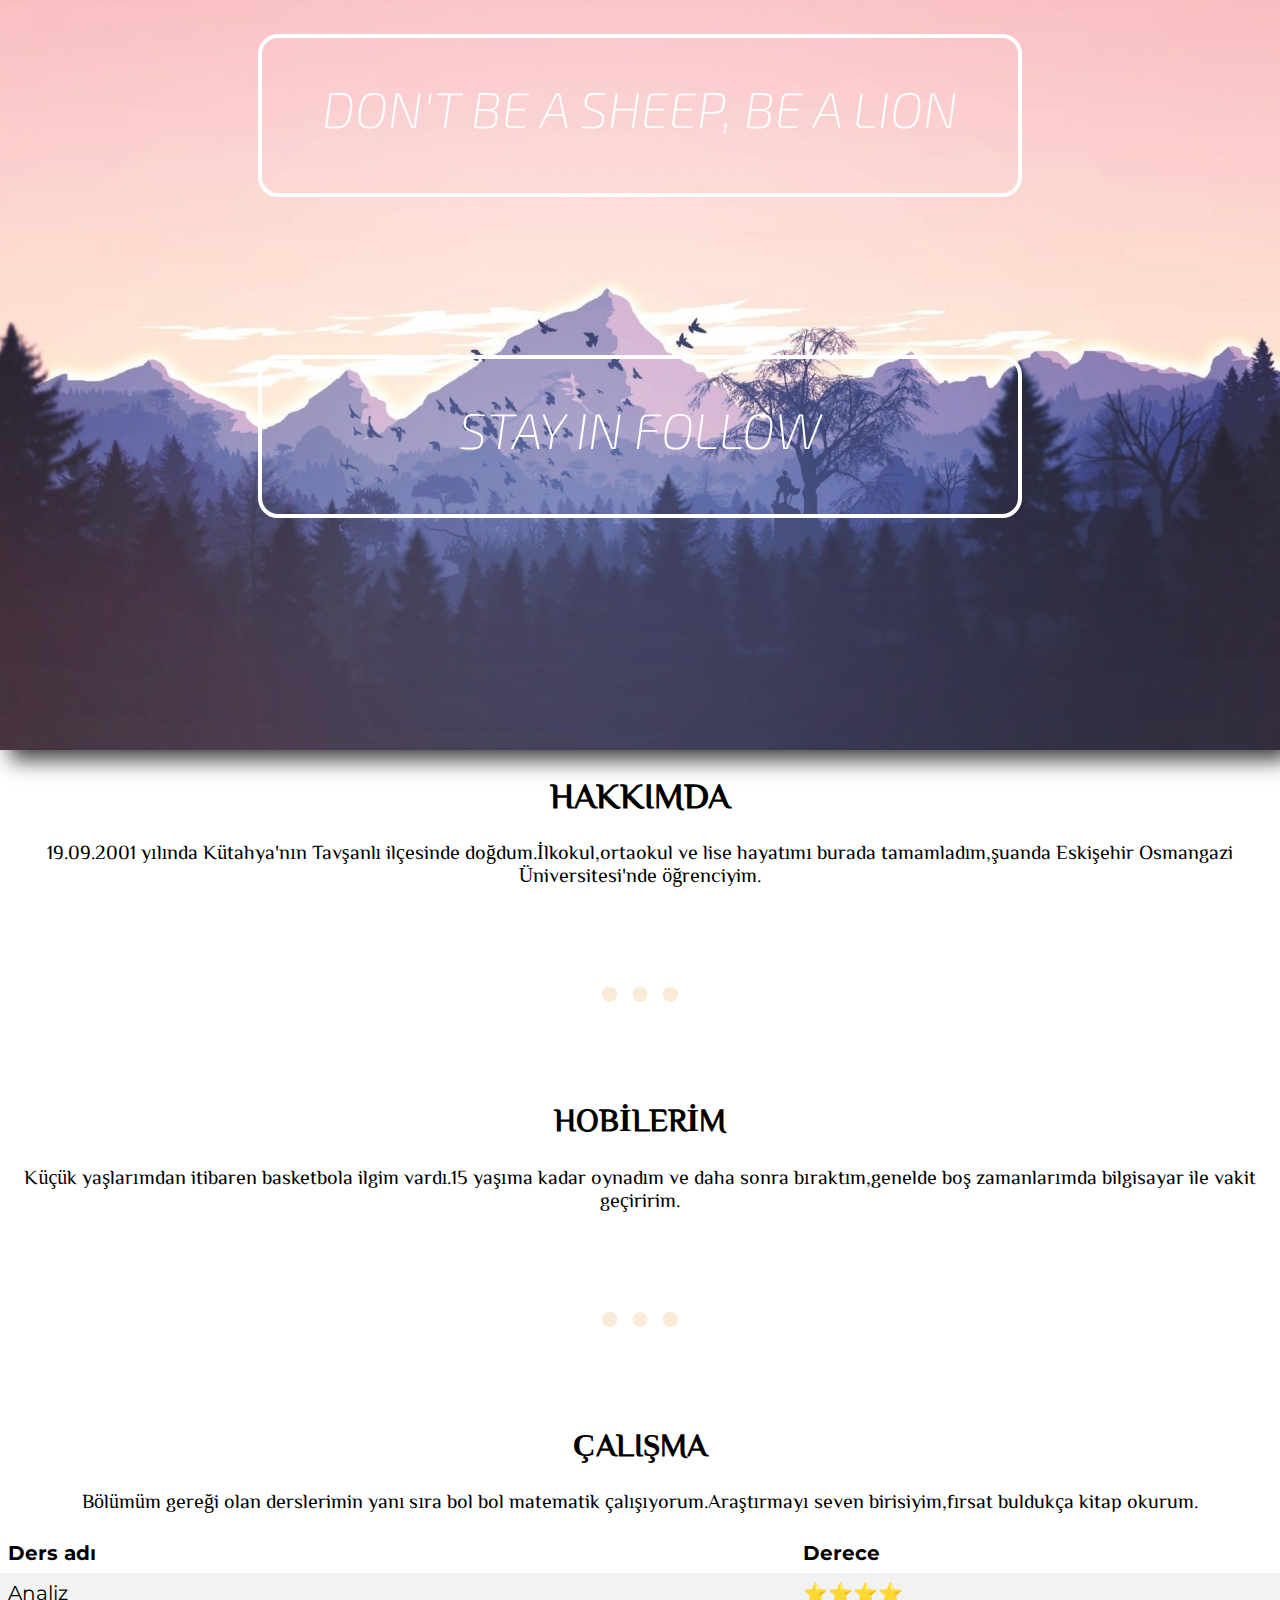
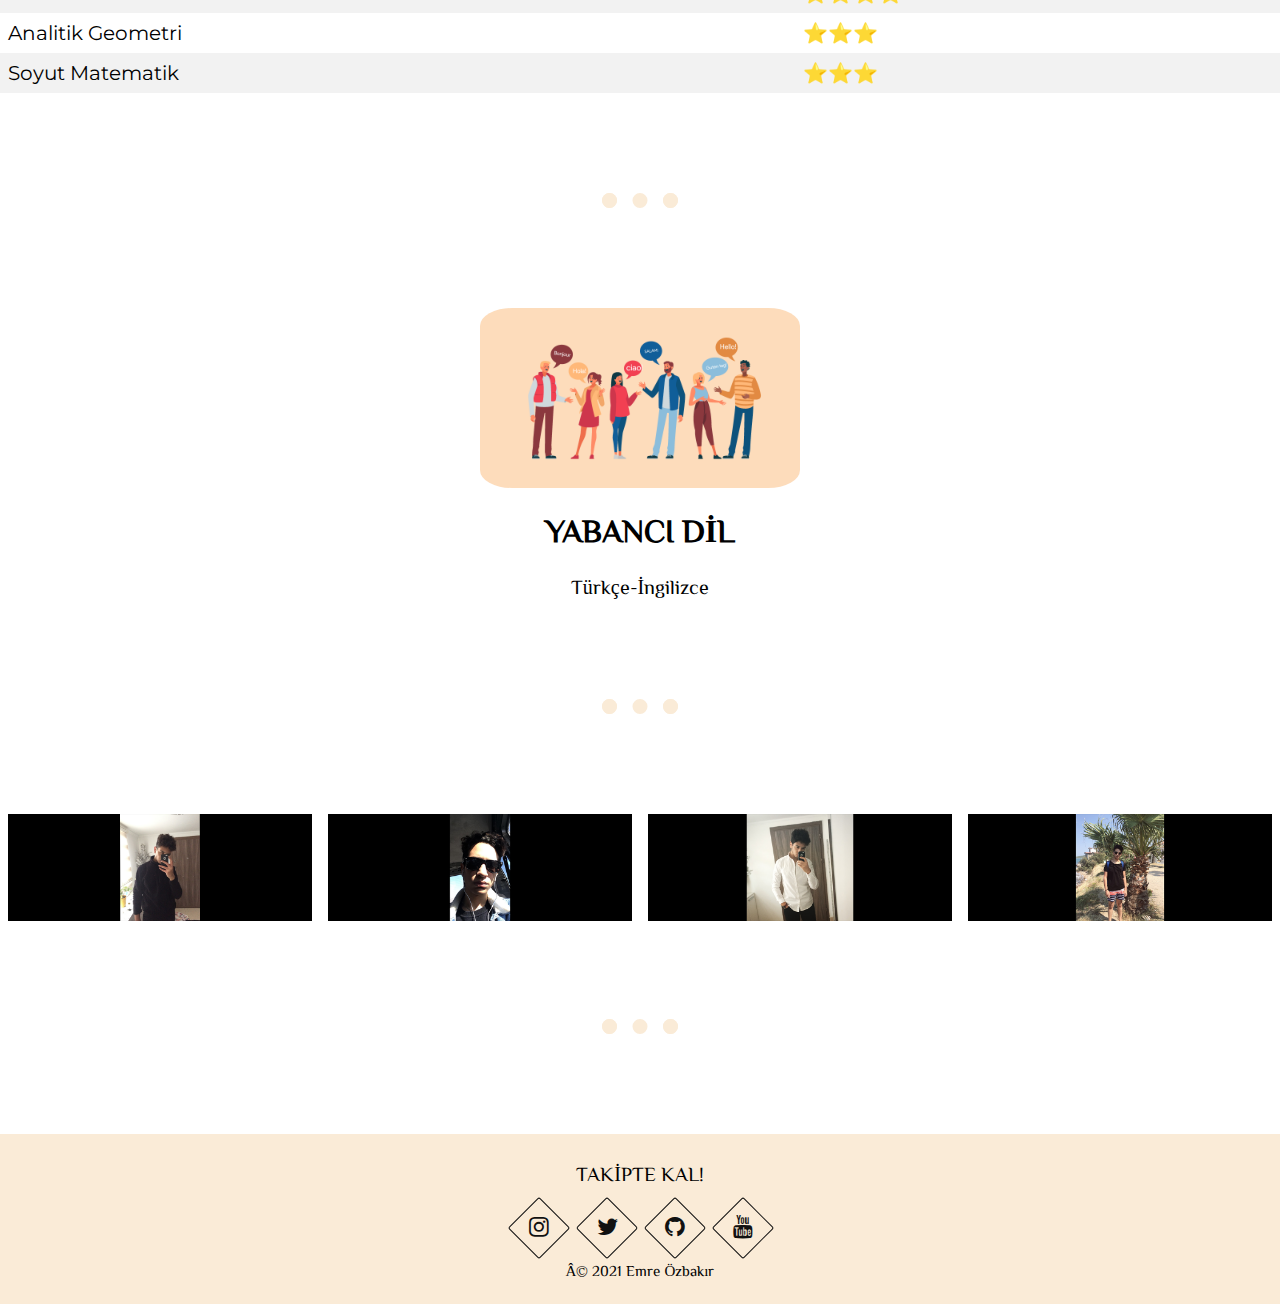
<file: MyPersonalWebsite-/about.html>
<!DOCTYPE html>
<html lang="en">

<head>
  <meta charset="UTF-8">
  <meta name="viewport" content="width=device-width, initial-scale=1.0">
  <meta http-equiv="X-UA-Compatible" content="ie=edge">
  <title>Hakkımda</title>
  <link rel="icon" href="./images/bussiness-man.png">
  <meta name="viewport" content="width=device.width ">
  <link rel="stylesheet" href="./css/about.css">


  <link rel="stylesheet" href="https://maxcdn.bootstrapcdn.com/font-awesome/4.7.0/css/font-awesome.min.css">
</head>

<body>
  <img class="backgroundabout" src="./images/aboutbackground.jpg" alt="">

  <div class="header11">
    <div>
      <h1 contenteditable spellcheck="false">Don't be a sheep, be a lion</h1>
      <br>
      <h1 contenteditable spellcheck="false">stay in follow</h1>
      <br>
    </div>
  </div>

  <div class="about1">
    <h2 class="header1">HAKKIMDA</h2>
    <p>19.09.2001 yılında Kütahya'nın Tavşanlı ilçesinde doğdum.İlkokul,ortaokul ve lise hayatımı burada tamamladım,şuanda Eskişehir Osmangazi Üniversitesi'nde öğrenciyim.</p>
  </div>
  <hr>
  <div class="hobbies">
    <h2 class="header2">HOBİLERİM</h2>
    <p>Küçük yaşlarımdan itibaren basketbola ilgim vardı.15 yaşıma kadar oynadım ve daha sonra bıraktım,genelde boş zamanlarımda bilgisayar ile vakit geçiririm.</p>
  </div>
  <hr>
  <div class="studying">
    <h2 class="header2">ÇALIŞMA</h2>
    <p>Bölümüm gereği olan derslerimin yanı sıra bol bol matematik çalışıyorum.Araştırmayı seven birisiyim,fırsat buldukça kitap okurum.</p>
  </div>

  <table>
    <tr>
      <th>Ders adı</th>
      <th>Derece</th>
    </tr>
    <tr>
      <td>Analiz</td>
      <td>⭐⭐⭐⭐</td>
    </tr>
    <tr>
      <td>Analitik Geometri</td>
      <td>⭐⭐⭐</td>
    </tr>
    <tr>
      <td>Soyut Matematik</td>
      <td>⭐⭐⭐</td>
    </tr>
  </table>
  <hr>
  <div class="language21">
    <img class="language-photo3" src="./images/language.png" alt="">
    <h2 class="header2">YABANCI DİL</h2>
    <p>Türkçe-İngilizce</p>
  </div>
  <hr>
  <div class="row">
    <div class="column">
      <img src="./images/Başlıksız-2.png" style="width:100%" onclick="openModal();currentSlide(1)" class="hover-shadow cursor">
    </div>
    <div class="column">
      <img src="./images/Başlıksız-3.png" style="width:100%" onclick="openModal();currentSlide(2)" class="hover-shadow cursor">
    </div>
    <div class="column">
      <img src="./images/Başlıksız-4.png" style="width:100%" onclick="openModal();currentSlide(3)" class="hover-shadow cursor">
    </div>
    <div class="column">
      <img src="./images/Başlıksız-5.png" style="width:100%" onclick="openModal();currentSlide(4)" class="hover-shadow cursor">
    </div>
  </div>



  <div id="myModal" class="modal">
    <span class="close cursor" onclick="closeModal()">&times;</span>
    <div class="modal-content">

      <div class="mySlides">
        <div class="numbertext">1 / 4</div>
        <img src="./images/Başlıksız-2.png" style="width:100%">
      </div>
      <div class="mySlides">
        <div class="numbertext">2 / 4</div>
        <img src="./images/Başlıksız-3.png" style="width:100%">
      </div>
      <div class="mySlides">
        <div class="numbertext">3 / 4</div>
        <img src="./images/Başlıksız-4.png" style="width:100%">
      </div>
      <div class="mySlides">
        <div class="numbertext">4 / 4</div>
        <img src="./images/Başlıksız-5.png" style="width:100%">
      </div>
      <a class="prev" onclick="plusSlides(-1)">&#10094;</a>
      <a class="next" onclick="plusSlides(1)">&#10095;</a>
      <div class="caption-container">
        <p id="caption"></p>
      </div>
      <div class="column">
        <img class="demo cursor" src="./images/Başlıksız-2.png" style="width:100%" onclick="currentSlide(1)" alt="💙">
      </div>
      <div class="column">
        <img class="demo cursor" src="./images/Başlıksız-3.png" style="width:100%" onclick="currentSlide(2)" alt="💙">
      </div>
      <div class="column">
        <img class="demo cursor" src="./images/Başlıksız-4.png" style="width:100%" onclick="currentSlide(3)" alt="💙">
      </div>
      <div class="column">
        <img class="demo cursor" src="./images/Başlıksız-5.png" style="width:100%" onclick="currentSlide(4)" alt="💙">
      </div>
    </div>
  </div>
  <hr>


  <div class="footerx">
    <div class="footer-social-links">
      <p>TAKİPTE KAL!</p>
      <a href="https://www.instagram.com/emreozbkr/?hl=tr" title="instagram" target="_blank"><i class="fa fa-instagram"></i></a>
      <a href="https://twitter.com/emreozbkrr" title="Twitter" target="_blank"><i class="fa fa-twitter"></i></a>
      <a href="https://github.com/emreozbkr" title="Github" target="_blank"><i class="fa fa-github"></i></a>
      <a href="https://www.youtube.com/channel/UCb_spsFfk_PpbD5tX7cQBUQ" title="Dribbble" target="_blank"><i class="fa fa-youtube"></i></a>
      <p class="fghj">Â© 2021 Emre Özbakır</p>
    </div>
  </div>


  <script>
    function openModal() {
      document.getElementById("myModal").style.display = "block";
    }

    function closeModal() {
      document.getElementById("myModal").style.display = "none";
    }

    var slideIndex = 1;
    showSlides(slideIndex);

    function plusSlides(n) {
      showSlides(slideIndex += n);
    }

    function currentSlide(n) {
      showSlides(slideIndex = n);
    }

    function showSlides(n) {
      var i;
      var slides = document.getElementsByClassName("mySlides");
      var dots = document.getElementsByClassName("demo");
      var captionText = document.getElementById("caption");
      if (n > slides.length) {
        slideIndex = 1
      }
      if (n < 1) {
        slideIndex = slides.length
      }
      for (i = 0; i < slides.length; i++) {
        slides[i].style.display = "none";
      }
      for (i = 0; i < dots.length; i++) {
        dots[i].className = dots[i].className.replace(" active", "");
      }
      slides[slideIndex - 1].style.display = "block";
      dots[slideIndex - 1].className += " active";
      captionText.innerHTML = dots[slideIndex - 1].alt;
    }
  </script>



  <script>
    function openNav() {
      document.getElementById("mySidebar").style.width = "250px";
      document.getElementById("main").style.marginLeft = "250px";
    }

    function closeNav() {
      document.getElementById("mySidebar").style.width = "0";
      document.getElementById("main").style.marginLeft = "0";
    }
  </script>


</body>

</html>
</file>
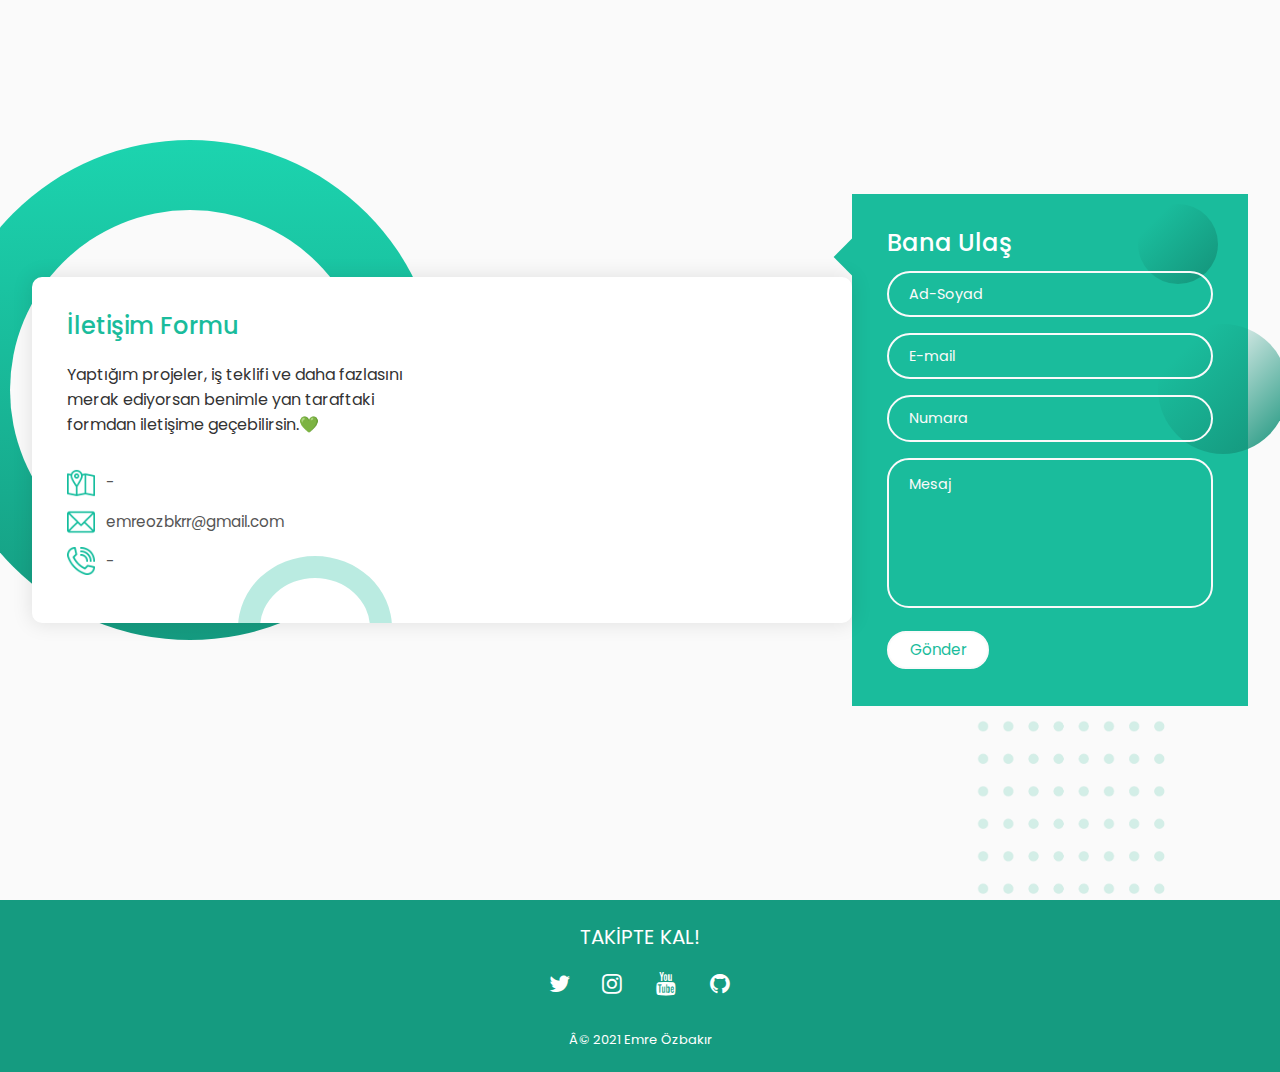
<file: MyPersonalWebsite-/contact.html>
<!DOCTYPE html>
<html lang="en">
<head>
  <meta charset="UTF-8">
  <meta name="viewport" content="width=device-width, initial-scale=1.0">
  <meta http-equiv="X-UA-Compatible" content="ie=edge">
  <title>İletişim</title>
  <link rel="icon" href="./images/bussiness-man.png">
  <meta name="viewport" content="width=device.width ">
  <link rel="stylesheet" href="./css/contact.css">
  <link rel="stylesheet" href="https://maxcdn.bootstrapcdn.com/font-awesome/4.7.0/css/font-awesome.min.css">


  <script>
    src="https://kit.fontawesome.com/64d58efce2.js"
    crossorigin="anonymous"
  </script>


</head>
<body>

  <div class="container">
        <span class="big-circle"></span>
        <img src="./images/shape.png" class="square" alt="" />
        <div class="form">
          <div class="contact-info">
            <h3 class="title">İletişim Formu</h3>
            <p class="text">
              Yaptığım projeler, iş teklifi ve daha fazlasını merak ediyorsan
              benimle yan taraftaki formdan iletişime geçebilirsin.💚
            </p>

            <div class="info">
              <div class="information">
                <img src="./images/location.png" class="icon" alt="" />
                <p>-</p>
              </div>
              <div class="information">
                <img src="./images/email.png" class="icon" alt="" />
                <p>emreozbkrr@gmail.com</p>
              </div>
              <div class="information">
                <img src="./images/phone.png" class="icon" alt="" />
                <p>-</p>
              </div>
            </div>


            </div>
          </div>

          <div class="contact-form">
            <span class="circle one"></span>
            <span class="circle two"></span>

            <form action="mailto:emreozbkrr@gmail.com" autocomplete="off"method="post"enctype="text/plain" >


              <h3 class="title">Bana Ulaş</h3>
              <div class="input-container">
                <input type="text" name="name" class="input" />
                <label for="">Ad-Soyad</label>
                <span>Username</span>
              </div>
              <div class="input-container">
                <input type="email" name="email" class="input" />
                <label for="">E-mail</label>
                <span>Email</span>
              </div>
              <div class="input-container">
                <input type="tel" name="phone" class="input" />
                <label for="">Numara</label>
                <span>Phone</span>
              </div>
              <div class="input-container textarea">
                <textarea name="message" class="input"></textarea>
                <label for="">Mesaj</label>
                <span>Message</span>
              </div>
              <input type="submit" value="Gönder" class="btn" />
            </form>
          </div>
        </div>

        <div class="footer">
          <div class="footer-social-icons">
            <p class="asdff">TAKİPTE KAL!</p>
              <ul class="social-icons">
                  <li><a target="_blank" href="https://twitter.com/emreozbkrr" class="social-icon"> <i class="fa fa-twitter" ></i></a></li>
                  <li><a target="_blank" href="https://www.instagram.com/emreozbkr/?hl=tr" class="social-icon"> <i class="fa fa-instagram"></i></a></li>
                  <li><a target="_blank" href="https://www.youtube.com/channel/UCb_spsFfk_PpbD5tX7cQBUQ" class="social-icon"> <i class="fa fa-youtube"></i></a></li>
                  <li><a target="_blank" href="https://github.com/emreozbkr" class="social-icon"> <i class="fa fa-github"></i></a></li>
              </ul>
          </div><br>
          <p class="copyright">Â© 2021 Emre Özbakır</p>
        </div>

<script src="./js/main.js"></script>



</body>
</html>
</file>
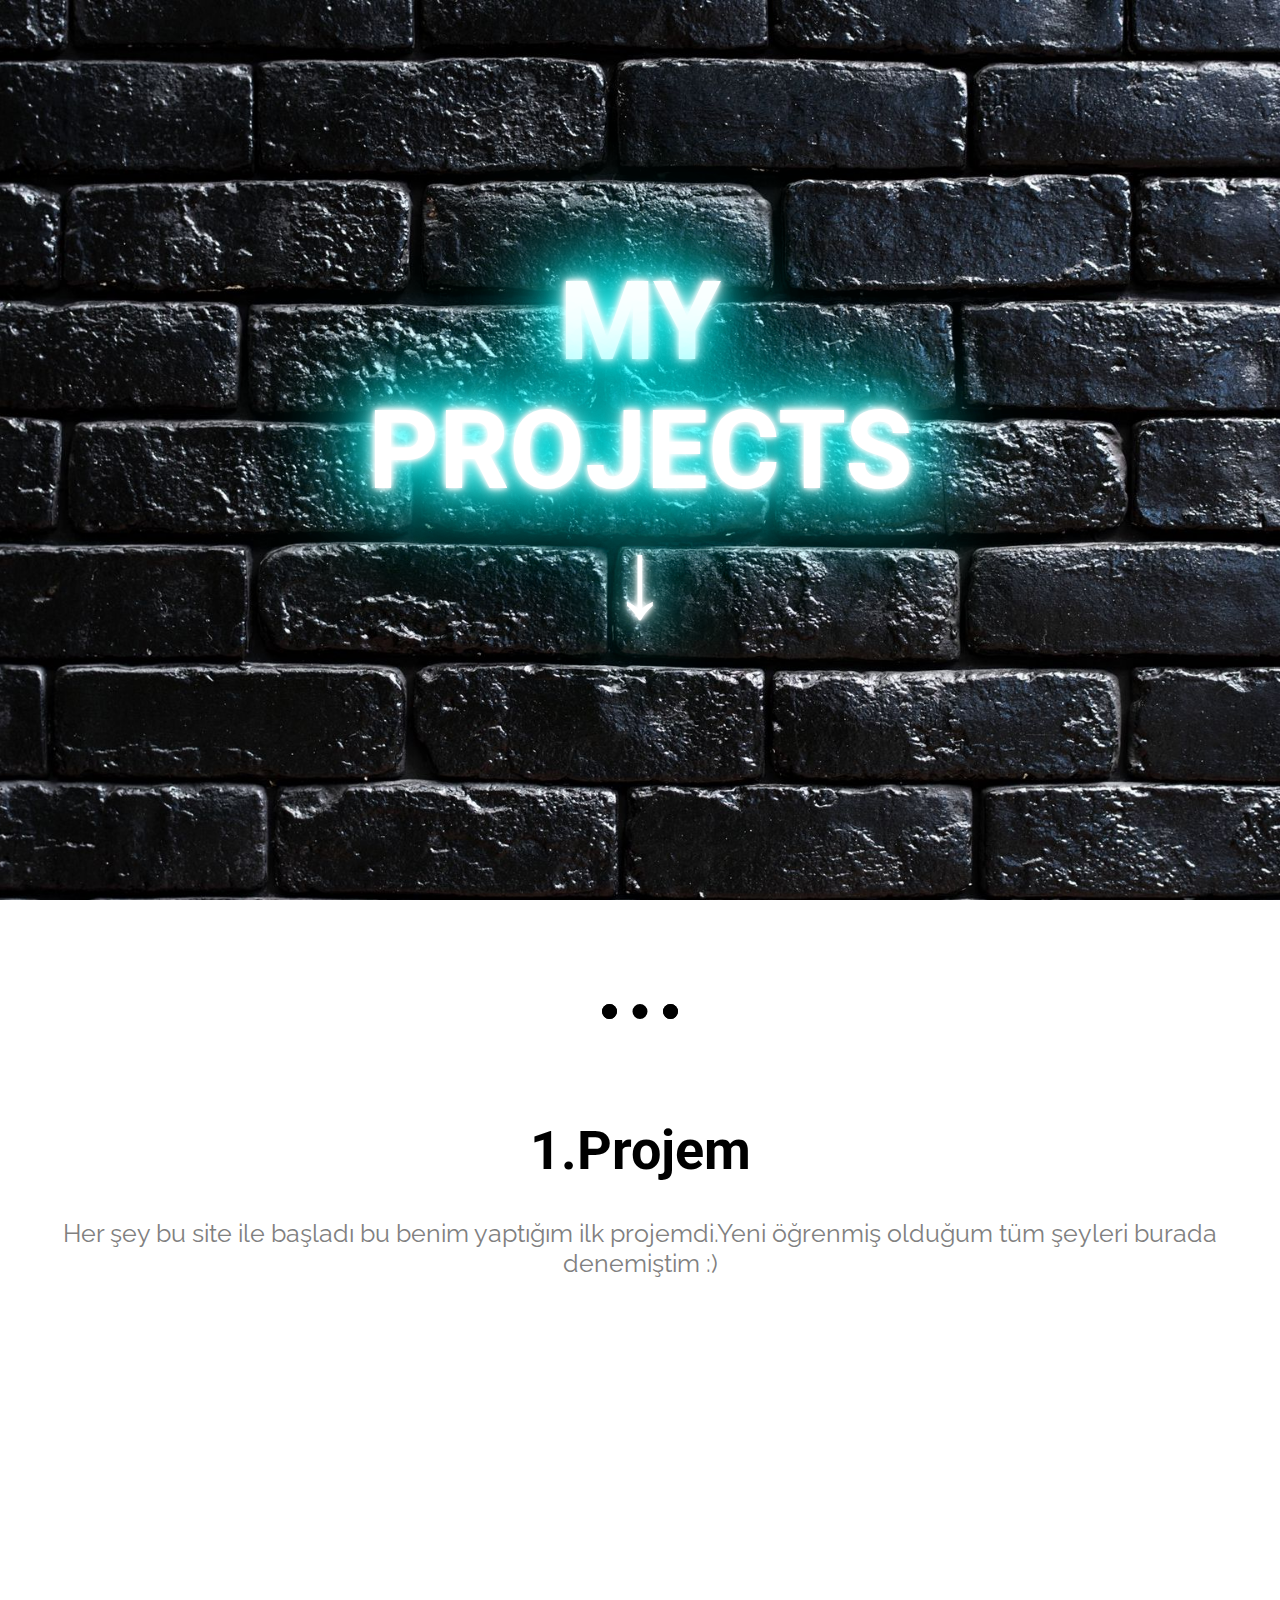
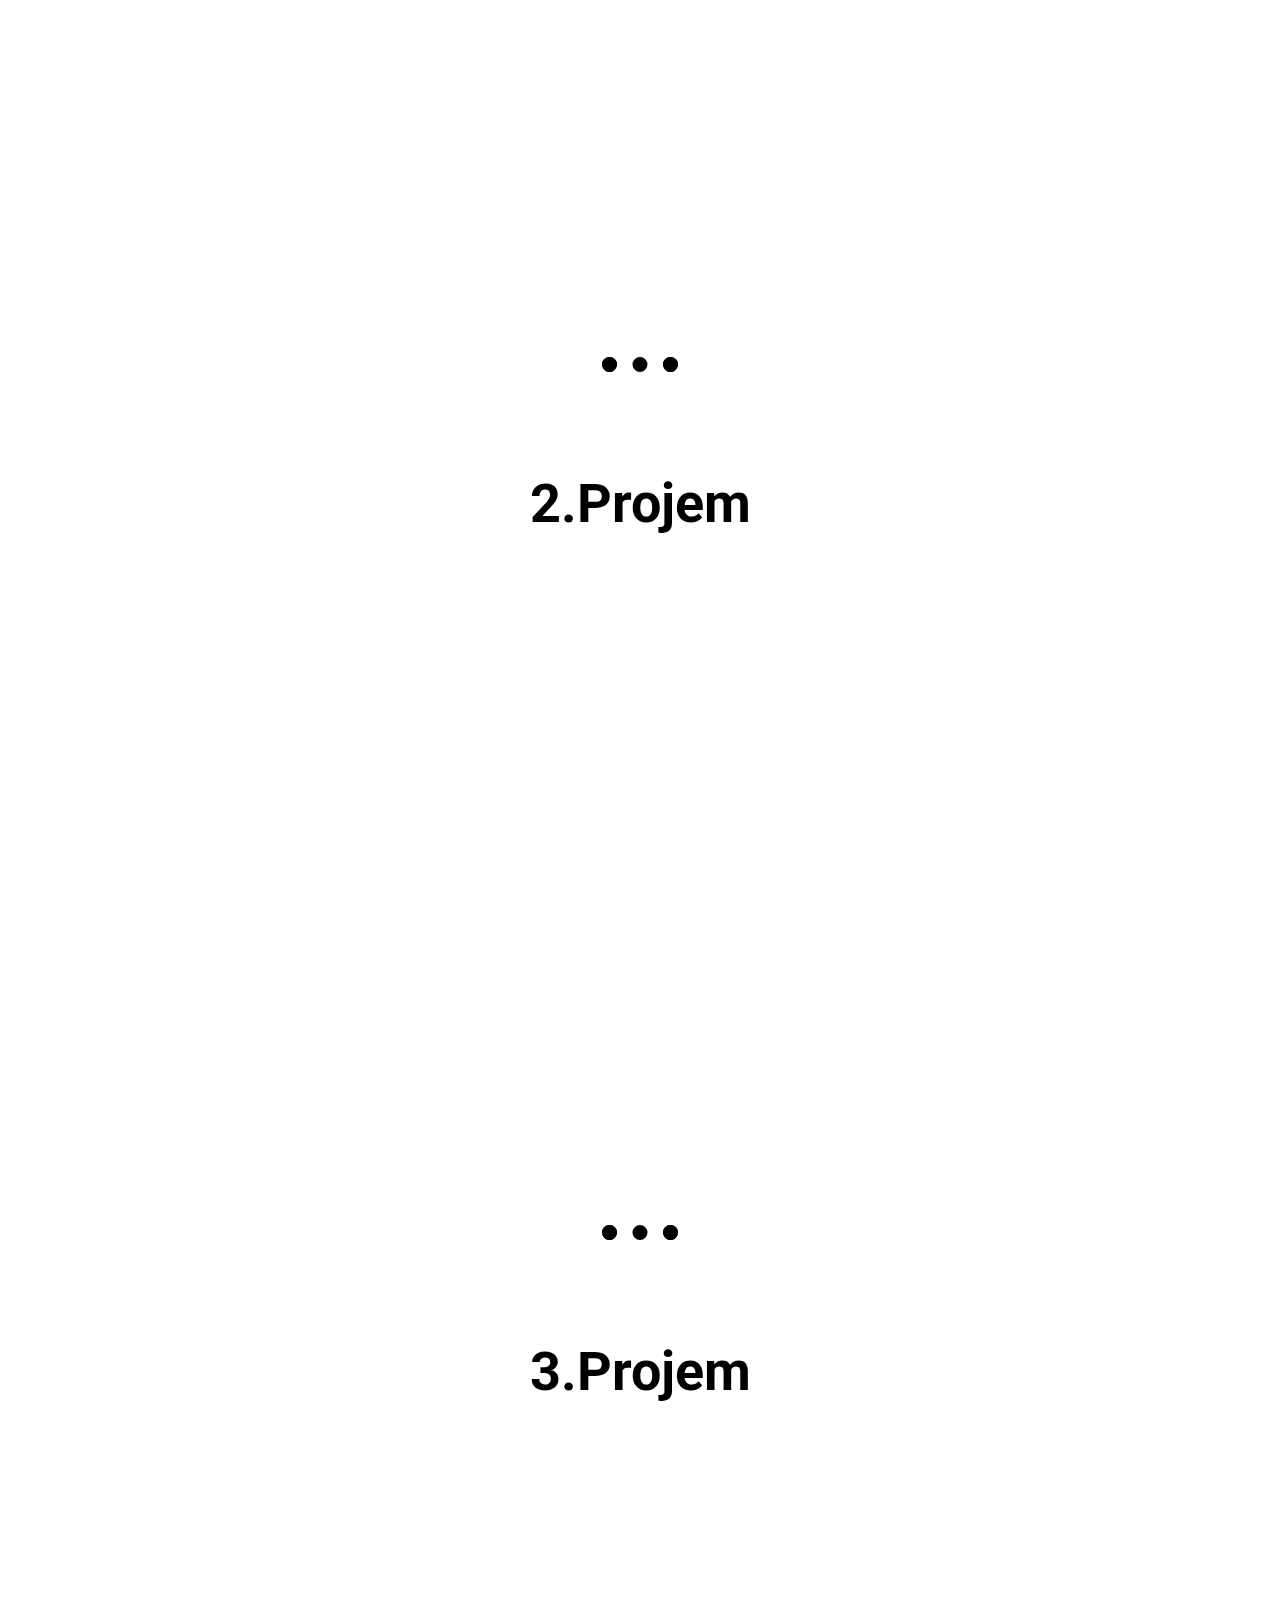
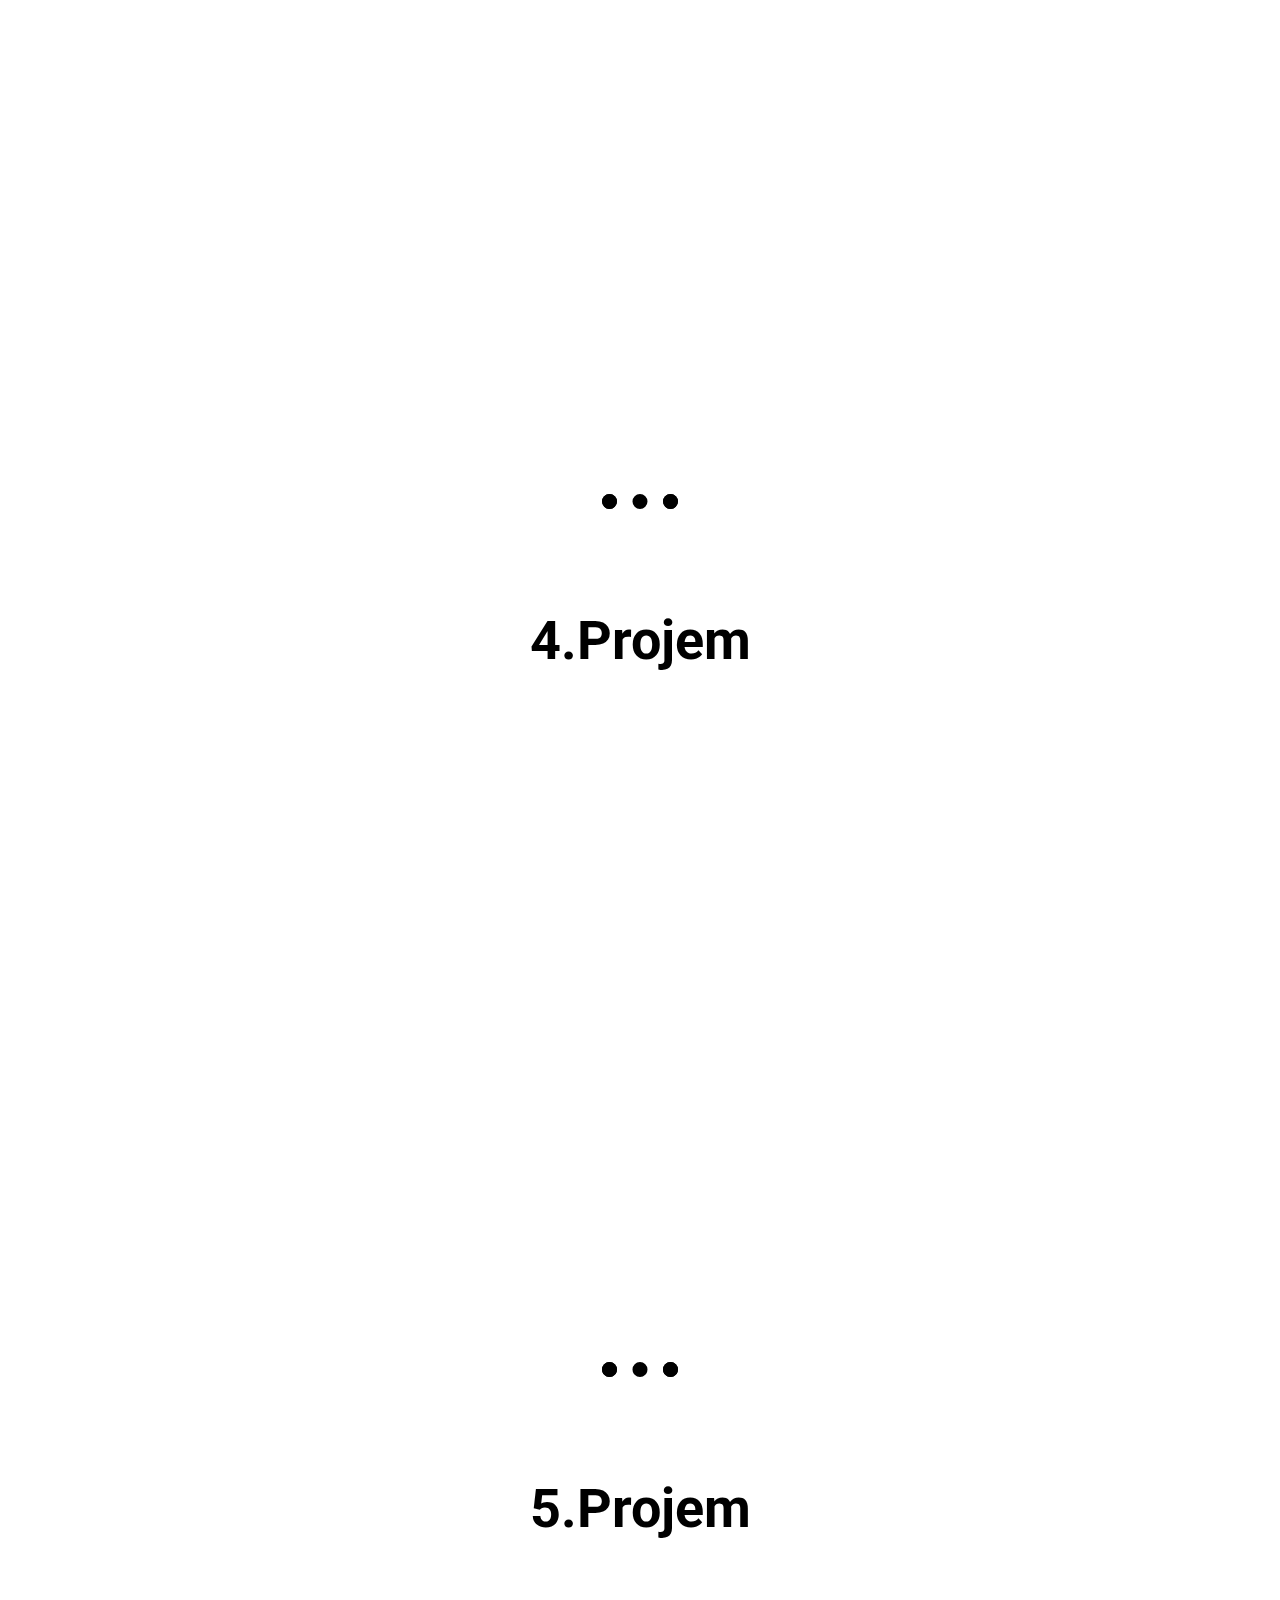
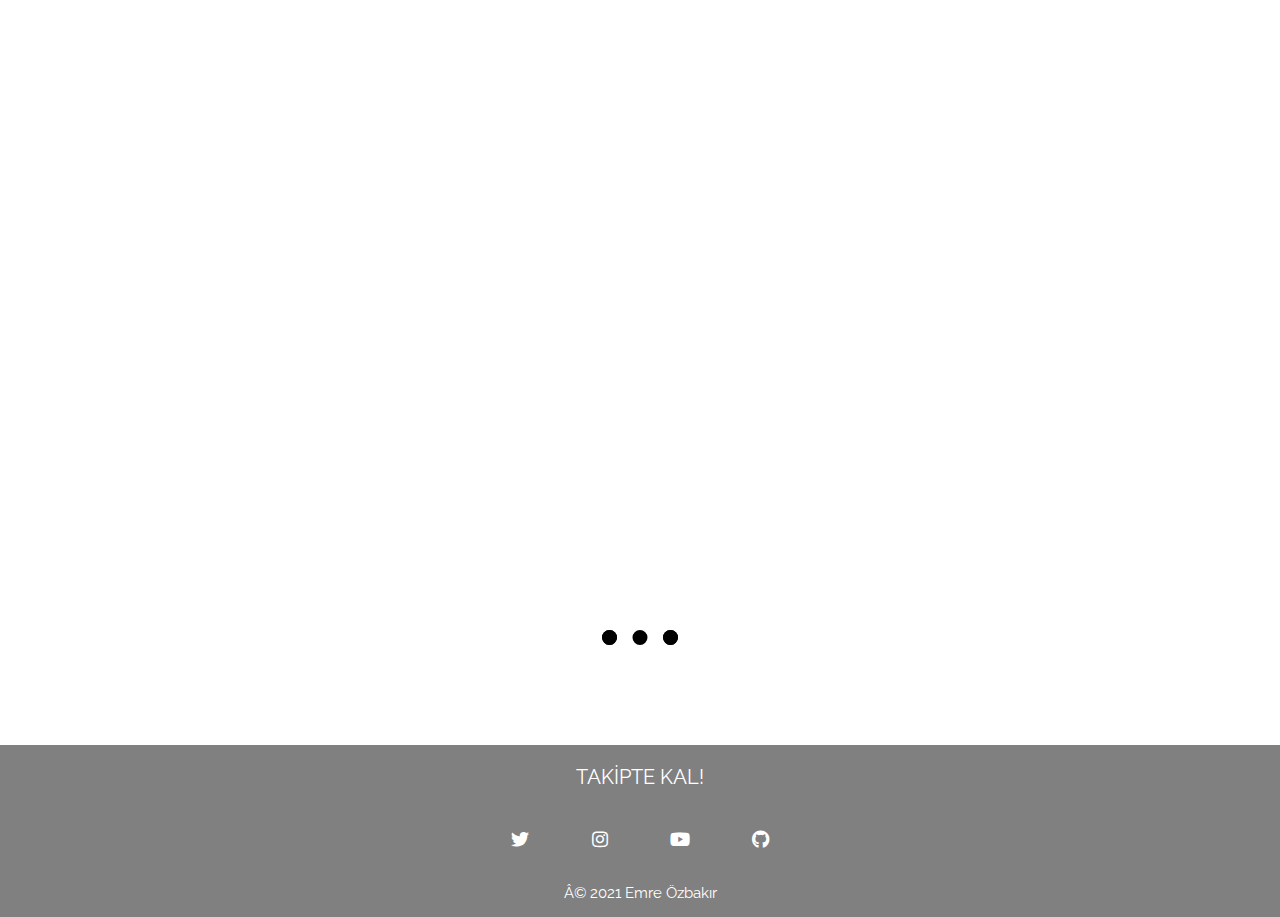
<file: MyPersonalWebsite-/project.html>
<!DOCTYPE html>
<html lang="en">

<head>
  <meta charset="UTF-8">
  <meta name="viewport" content="width=device-width, initial-scale=1.0">
  <meta http-equiv="X-UA-Compatible" content="ie=edge">
  <title>Projelerim</title>
  <link rel="icon" href="./images/bussiness-man.png">
  <meta name="viewport" content="width=device.width ">
  <link rel="stylesheet" href="./css/project.css">
  <link rel="stylesheet" href="https://cdnjs.cloudflare.com/ajax/libs/font-awesome/5.11.2/css/all.css">
</head>

<body>
  <div id="hero">

    <img src="./images/wall.jpg" alt="" class="background">
    <div class="content">
      <div class="container">
        <h1 class="neon baslik"> MY<br>PROJECTS <br>↓</h1>
      </div>
    </div>
  </div>
  <hr>
  <div class="projects">
    <h1>1.Projem</h1>
    <p>Her şey bu site ile başladı bu benim yaptığım ilk projemdi.Yeni öğrenmiş olduğum tüm şeyleri burada denemiştim :)</p>
    <iframe src="https://emreozbkr.github.io/newproje/My-Personal-Website/" width="980" height="550" style="border:2px solid white;"></iframe>
    <hr>
    <h1>2.Projem</h1>
    <iframe src="https://emreozbkr.github.io/emree/css-kodlar%C4%B1m-1/" width="980" height="550" style="border:2px solid white;"></iframe>
    <hr>
    <h1>3.Projem</h1>
    <iframe src="https://emreozbkr.github.io/MyPersonalWebsite-/My-Personal-Website-2/" width="980" height="550" style="border:2px solid white;"></iframe>
    <hr>
    <h1>4.Projem</h1>
    <iframe src="https://emreozbkr.github.io/christmas/christmas/#share" width="980" height="550" style="border:2px solid white;"></iframe>
    <hr>
    <h1>5.Projem</h1>
    <iframe src="https://emreozbkr.github.io/planets/deneme/" width="980" height="550" style="border:2px solid white;"></iframe>
  </div>
  <hr>
  <div class="footer">
    <p class="ftry">TAKİPTE KAL!</p>
    <div class="social-buttons">
      <a target="_blank" href="https://twitter.com/emreozbkrr"><i class="fab fa-twitter"></i></a>
      <a target="_blank" href="https://www.instagram.com/emreozbkr/?hl=tr"><i class="fab fa-instagram"></i></a>
      <a target="_blank" href="https://www.youtube.com/channel/UCb_spsFfk_PpbD5tX7cQBUQ"><i class="fab fa-youtube"></i></a>
      <a target="_blank" href="https://github.com/emreozbkr"><i class="fab fa-github"></i></a>

      <p class="ftr">Â© 2021 Emre Özbakır</p>
    </div>
  </div>
</body>

</html>
</file>
<file: MyPersonalWebsite-/css/about.css>
@import url('https://fonts.googleapis.com/css2?family=ZCOOL+XiaoWei&display=swap');
@import url(https://fonts.googleapis.com/css?family=Pacifico);
@import url('https://fonts.googleapis.com/css?family=Anton');
@import url('https://fonts.googleapis.com/css2?family=Monoton&display=swap');
@import url('https://fonts.googleapis.com/css2?family=Montserrat:ital,wght@1,300&display=swap');
@import url('https://fonts.googleapis.com/css2?family=Roboto:ital,wght@1,100&display=swap');
@import url(https://fonts.googleapis.com/css?family=Exo+2:200i);
@import url('https://fonts.googleapis.com/css2?family=Carrois+Gothic&display=swap');
body{
  margin: 0;
  padding: 0;
}

.header1{
  font-family: 'ZCOOL XiaoWei', serif;
  font-size: 35px;
}
.about1{
  font-family: 'ZCOOL XiaoWei', serif;
  width: 100%;
  text-align: center;
}
p{
  font-size:20px;
    font-family: 'ZCOOL XiaoWei', serif;
}
.myphoto1{
  width: 17%;
  float: center;
}
.backgroundabout{
  width: 100%;
  height: 750px;
}
.header11{
  height:750px;
  width:100%;
  position:absolute;
  top:0;
  left:0;
  text-align:center;
  font-size: 80px;
  display: flex;
  justify-content: center;
  box-shadow: 10px 10px 20px 0px rgba(0,0,0,0.75);
}
.hobbies{
  text-align: center;
  width: 100%;
  float: center;

}
.header2{
    font-family: 'ZCOOL XiaoWei', serif;
    font-size: 32px;
}
.basketball{
  float: center;
  width: 25%;
  border-radius: 6%;
}
.studying{
  text-align: center;
    width: 100%;
    float: center;
}

.language21{
text-align: center;
width: 100%;
float: center;
}
.language-photo3{
width: 25%;
float: center;
border-radius: 10%;
}
hr{
border-style: dotted;
border-color: #FAEBD7;
border-width: 15px;
border-bottom: none;
margin: 100px auto;
width: 6%;
}
table {
  border-collapse: collapse;
  width: 100%;
}

th, td {
  text-align: left;
  padding: 8px;
  font-size: 20px;
  font-family: 'Montserrat', sans-serif;
}

tr:nth-child(even) {
  background-color: #f2f2f2;
}



.row > .column {
  padding: 0 8px;
}

.row:after {
  content: "";
  display: table;
  clear: both;
}

.column {
  float: left;
  width: 25%;
}

/* The Modal (background) */
.modal {
  display: none;
  position: fixed;
  z-index: 1;
  padding-top: 100px;
  left: 0;
  top: 0;
  width: 100%;
  height: 100%;
  overflow: auto;
  background-color: black;
}

/* Modal Content */
.modal-content {
  position: relative;
  background-color: #fefefe;
  margin: auto;
  padding: 0;
  width: 90%;
  max-width: 1200px;
}

/* The Close Button */
.close {
  color: white;
  position: absolute;
  top: 10px;
  right: 25px;
  font-size: 35px;
  font-weight: bold;
}

.close:hover,
.close:focus {
  color: #999;
  text-decoration: none;
  cursor: pointer;
}

.mySlides {
  display: none;
}

.cursor {
  cursor: pointer;
}

/* Next & previous buttons */
.prev,
.next {
  cursor: pointer;
  position: absolute;
  top: 50%;
  width: auto;
  padding: 16px;
  margin-top: -50px;
  color: white;
  font-weight: bold;
  font-size: 20px;
  transition: 0.6s ease;
  border-radius: 0 3px 3px 0;
  user-select: none;
  -webkit-user-select: none;
}

/* Position the "next button" to the right */
.next {
  right: 0;
  border-radius: 3px 0 0 3px;
}

/* On hover, add a black background color with a little bit see-through */
.prev:hover,
.next:hover {
  background-color: rgba(0, 0, 0, 0.8);
}

/* Number text (1/3 etc) */
.numbertext {
  color: #f2f2f2;
  font-size: 12px;
  padding: 8px 12px;
  position: absolute;
  top: 0;
}

img {
  margin-bottom: -4px;
}

.caption-container {
  text-align: center;
  background-color: black;
  padding: 2px 16px;
  color: white;
}

.demo {
  opacity: 0.6;
}

.active,
.demo:hover {
  opacity: 1;
}

img.hover-shadow {
  transition: 0.3s;
}

.hover-shadow:hover {
  box-shadow: 0 4px 8px 0 rgba(0, 0, 0, 0.2), 0 6px 20px 0 rgba(0, 0, 0, 0.19);
}
*{
  box-sizing: border-box;
}
.ghj{
  font-family: 'Roboto', sans-serif;
}




@import url("//maxcdn.bootstrapcdn.com/font-awesome/4.3.0/css/font-awesome.min.css");


.footer-social-links{
    font-size: 23px;
  text-align: center;
}
.footer-social-links a{
    width: 42px;
    height: 42px;
    line-height: 40px !important;
    position: relative;
    margin: 0 10px;
    text-align: center;
    display: inline-block;
    color: #111;

    -webkit-transition: all 0.27s cubic-bezier(0.300, 0.100, 0.580, 1.000);
    -moz-transition: all 0.27s cubic-bezier(0.300, 0.100, 0.580, 1.000);
    -o-transition: all 0.27s cubic-bezier(0.300, 0.100, 0.580, 1.000);
    -ms-transition: all 0.27s cubic-bezier(0.300, 0.100, 0.580, 1.000);
    transition: all 0.27s cubic-bezier(0.300, 0.100, 0.580, 1.000);
}
.footer-social-links a i,
.footer-social-links a span{
    position: relative;
    top: 2px;
    left: 1px;
}
.footer-social-links a:before{
    content: "";
    display: inline-block;
    width: 100%;
    height: 100%;
    position: absolute;
    top: 0;
    left: 0;
    border: 1px solid #111;

    -webkit-border-radius: 2px;
    -moz-border-radius: 2px;
    border-radius: 2px;

    -webkit-transform: rotate(45deg);
    -moz-transform: rotate(45deg);
    -o-transform: rotate(45deg);
    -ms-transform: rotate(45deg);
    transform: rotate(45deg);

    -webkit-transition: all 0.27s cubic-bezier(0.300, 0.100, 0.580, 1.000);
    -moz-transition: all 0.27s cubic-bezier(0.300, 0.100, 0.580, 1.000);
    -o-transition: all 0.27s cubic-bezier(0.300, 0.100, 0.580, 1.000);
    -ms-transition: all 0.27s cubic-bezier(0.300, 0.100, 0.580, 1.000);
    transition: all 0.27s cubic-bezier(0.300, 0.100, 0.580, 1.000);

}
.footer-social-links a:hover{
    color: #fff;
}
.footer-social-links a:hover:before{
    background: #111;
}
.fghj{
  font-size: 15px;
}
.footerx{
  background-color: #FAEBD7;
  padding:9px ;
}






h1 {
  font-size: 5rem;
  font-weight: 200;
  font-style: italic;
  color: #fff;
  padding: 4rem 6rem 5.5rem;
  border: 0.4rem solid #fff;
  border-radius: 2rem;
  text-transform: uppercase;
  animation: flicker 1.5s infinite alternate;
  font-family: 'Exo 2', sans-serif;

}

h1::-moz-selection {
  background-color: var(--neon-border-color);
  color: var(--neon-text-color);
}

h1::selection {
  background-color: var(--neon-border-color);
  color: var(--neon-text-color);
}

h1:focus {
  outline: none;
}

/* Animate neon flicker */
@keyframes flicker {

    0%, 19%, 21%, 23%, 25%, 54%, 56%, 100% {

        text-shadow:
            -0.2rem -0.2rem 1rem #fff,
            0.2rem 0.2rem 1rem #fff,
            0 0 2rem var(--neon-text-color),
            0 0 4rem var(--neon-text-color),
            0 0 6rem var(--neon-text-color),
            0 0 8rem var(--neon-text-color),
            0 0 10rem var(--neon-text-color);

        box-shadow:
            0 0 .5rem #fff,
            inset 0 0 .5rem #fff,
            0 0 2rem var(--neon-border-color),
            inset 0 0 2rem var(--neon-border-color),
            0 0 4rem var(--neon-border-color),
            inset 0 0 4rem var(--neon-border-color);
    }

    20%, 24%, 55% {
        text-shadow: none;
        box-shadow: none;
    }
}

:root {
  /* Base font size */
  font-size: 10px;

  /* Set neon color */
  --neon-text-color: #f40;
  --neon-border-color: #08f;
}
</file>
<file: MyPersonalWebsite-/css/contact.css>
@import url("https://fonts.googleapis.com/css2?family=Poppins:wght@100;200;300;400;500;600;700;800&display=swap");

* {
  margin: 0;
  padding: 0;
  box-sizing: border-box;
}

body,
input,
textarea {
  font-family: "Poppins", sans-serif;
}

.container {
  position: relative;
  width: 100%;
  min-height: 100vh;
  padding: 2rem;
  background-color: #fafafa;
  overflow: hidden;
  display: flex;
  align-items: center;
  justify-content: center;
}

.form {
  width: 100%;
  max-width: 820px;
  background-color: #fff;
  border-radius: 10px;
  box-shadow: 0 0 20px 1px rgba(0, 0, 0, 0.1);
  z-index: 1000;
  overflow: hidden;
  display: grid;
  grid-template-columns: repeat(2, 1fr);
}

.contact-form {
  background-color: #1abc9c;
  position: relative;
}

.circle {
  border-radius: 50%;
  background: linear-gradient(135deg, transparent 20%, #149279);
  position: absolute;
}

.circle.one {
  width: 130px;
  height: 130px;
  top: 130px;
  right: -40px;
}

.circle.two {
  width: 80px;
  height: 80px;
  top: 10px;
  right: 30px;
}

.contact-form:before {
  content: "";
  position: absolute;
  width: 26px;
  height: 26px;
  background-color: #1abc9c;
  transform: rotate(45deg);
  top: 50px;
  left: -13px;
}

form {
  padding: 2.3rem 2.2rem;
  z-index: 10;
  overflow: hidden;
  position: relative;
}

.title {
  color: #fff;
  font-weight: 500;
  font-size: 1.5rem;
  line-height: 1;
  margin-bottom: 0.7rem;
}

.input-container {
  position: relative;
  margin: 1rem 0;
}

.input {
  width: 100%;
  outline: none;
  border: 2px solid #fafafa;
  background: none;
  padding: 0.6rem 1.2rem;
  color: #fff;
  font-weight: 500;
  font-size: 0.95rem;
  letter-spacing: 0.5px;
  border-radius: 25px;
  transition: 0.3s;
}

textarea.input {
  padding: 0.8rem 1.2rem;
  min-height: 150px;
  border-radius: 22px;
  resize: none;
  overflow-y: auto;
}

.input-container label {
  position: absolute;
  top: 50%;
  left: 15px;
  transform: translateY(-50%);
  padding: 0 0.4rem;
  color: #fafafa;
  font-size: 0.9rem;
  font-weight: 400;
  pointer-events: none;
  z-index: 1000;
  transition: 0.5s;
}

.input-container.textarea label {
  top: 1rem;
  transform: translateY(0);
}

.btn {
  padding: 0.6rem 1.3rem;
  background-color: #fff;
  border: 2px solid #fafafa;
  font-size: 0.95rem;
  color: #1abc9c;
  line-height: 1;
  border-radius: 25px;
  outline: none;
  cursor: pointer;
  transition: 0.3s;
  margin: 0;
}

.btn:hover {
  background-color: transparent;
  color: #fff;
}

.input-container span {
  position: absolute;
  top: 0;
  left: 25px;
  transform: translateY(-50%);
  font-size: 0.8rem;
  padding: 0 0.4rem;
  color: transparent;
  pointer-events: none;
  z-index: 500;
}

.input-container span:before,
.input-container span:after {
  content: "";
  position: absolute;
  width: 10%;
  opacity: 0;
  transition: 0.3s;
  height: 5px;
  background-color: #1abc9c;
  top: 50%;
  transform: translateY(-50%);
}

.input-container span:before {
  left: 50%;
}

.input-container span:after {
  right: 50%;
}

.input-container.focus label {
  top: 0;
  transform: translateY(-50%);
  left: 25px;
  font-size: 0.8rem;
}

.input-container.focus span:before,
.input-container.focus span:after {
  width: 50%;
  opacity: 1;
}

.contact-info {
  padding: 2.3rem 2.2rem;
  position: relative;
}

.contact-info .title {
  color: #1abc9c;
}

.text {
  color: #333;
  margin: 1.5rem 0 2rem 0;
}

.information {
  display: flex;
  color: #555;
  margin: 0.7rem 0;
  align-items: center;
  font-size: 0.95rem;
}

.icon {
  width: 28px;
  margin-right: 0.7rem;
}



.contact-info:before {
  content: "";
  position: absolute;
  width: 110px;
  height: 100px;
  border: 22px solid #1abc9c;
  border-radius: 50%;
  bottom: -77px;
  right: 50px;
  opacity: 0.3;
}

.big-circle {
  position: absolute;
  width: 500px;
  height: 500px;
  border-radius: 50%;
  background: linear-gradient(to bottom, #1cd4af, #159b80);
  bottom: 50%;
  right: 50%;
  transform: translate(-40%, 38%);
}

.big-circle:after {
  content: "";
  position: absolute;
  width: 360px;
  height: 360px;
  background-color: #fafafa;
  border-radius: 50%;
  top: calc(50% - 180px);
  left: calc(50% - 180px);
}

.square {
  position: absolute;
  height: 400px;
  top: 50%;
  left: 50%;
  transform: translate(181%, 11%);
  opacity: 0.2;
}

@media (max-width: 850px) {
  .form {
    grid-template-columns: 1fr;
  }

  .contact-info:before {
    bottom: initial;
    top: -75px;
    right: 65px;
    transform: scale(0.95);
  }

  .contact-form:before {
    top: -13px;
    left: initial;
    right: 70px;
  }

  .square {
    transform: translate(140%, 43%);
    height: 350px;
  }

  .big-circle {
    bottom: 75%;
    transform: scale(0.9) translate(-40%, 30%);
    right: 50%;
  }

  .text {
    margin: 1rem 0 1.5rem 0;
  }

  .social-media {
    padding: 1.5rem 0 0 0;
  }
}

@media (max-width: 480px) {
  .container {
    padding: 1.5rem;
  }

  .contact-info:before {
    display: none;
  }

  .square,
  .big-circle {
    display: none;
  }

  form,
  .contact-info {
    padding: 1.7rem 1.6rem;
  }

  .text,
  .information,
  .social-media p {
    font-size: 0.8rem;
  }

  .title {
    font-size: 1.15rem;
  }



  .icon {
    width: 23px;
  }

  .input {
    padding: 0.45rem 1.2rem;
  }

  .btn {
    padding: 0.45rem 1.2rem;
  }
}






.footer-social-icons {
    width: 350px;
    display:block;
    margin: 0 auto;
    text-align: center;
    font-size: 23px;
}
.social-icon {
    color: #fff;
}
ul.social-icons {
    margin-top: 10px;
}
.social-icons li {
    vertical-align: top;
    display: inline;
    height: 100px;
}
.social-icons a {
    color: #fff;
    text-decoration: none;
}

.fa-twitter {
    padding:10px 12px;
    -o-transition:.5s;
    -ms-transition:.5s;
    -moz-transition:.5s;
    -webkit-transition:.5s;
    transition: .5s;
    background-color: #159b80;
}
.fa-twitter:hover {
    background-color: #00aced;
}
.fa-instagram {
    padding:10px 14px;
    -o-transition:.5s;
    -ms-transition:.5s;
    -moz-transition:.5s;
    -webkit-transition:.5s;
    transition: .5s;
    background-color: #159b80;
}
.fa-instagram:hover {
    background-color: purple;
}
.fa-youtube {
    padding:10px 14px;
    -o-transition:.5s;
    -ms-transition:.5s;
    -moz-transition:.5s;
    -webkit-transition:.5s;
    transition: .5s;
    background-color: #159b80;
}
.fa-youtube:hover {
    background-color: #e64a41;
}

.fa-github {
    padding:10px 14px;
    -o-transition:.5s;
    -ms-transition:.5s;
    -moz-transition:.5s;
    -webkit-transition:.5s;
    transition: .5s;
    background-color: #159b80;
}
.fa-github:hover {
    background-color: #5a32a3;
}

._12 {
    font-size: 1.2em;
}
._14 {
    font-size: 1.4em;
}
ul {
    padding:0;
    list-style: none;
}
.footer{
  background: #159b80;
  padding: 22px;

}
.copyright{
  color: white;
  text-align: center;
  font-size: 13px;
}
.asdff{
  color: white;
  font-size: 20px;
}
</file>
<file: MyPersonalWebsite-/css/project.css>
@import url('https://fonts.googleapis.com/css2?family=Roboto:ital,wght@1,100&display=swap');
@import url('https://fonts.googleapis.com/css2?family=Raleway:wght@300&display=swap');
body{
margin: 0;
text-align: center;
box-sizing: border-box;
padding: 0;
}
*{
  box-sizing: border-box;
}
hr{
  border-style: dotted;
  border-color: black;
  border-width: 15px;
  border-bottom: none;
  margin: 100px auto;
  width: 6%;
}
.neon {
  font-size: 110px;
  color: #fff;
  text-shadow:
    0 0 5px #fff,
    0 0 10px #fff,
    0 0 20px #fff,
    0 0 40px #0ff,
    0 0 80px #0ff,
    0 0 90px #0ff,
    0 0 100px #0ff,
    0 0 150px #0ff;
}
h1{
text-align: center;
font-family: 'Roboto', sans-serif;
font-size: 54px;
color: black;
}

#hero .content {
  height:100%;
  width:100%;
  z-index:20;
  position:absolute;
  left:0;
  align-items: center;
  display: flex;
  justify-content: center;
  top:0;
}
#hero img {
  height:100vh;
  width:100%;
  background-position:absolute;
  z-index:10;
  object-fit:cover;
}
.projects{
  text-align: center;
}
p{
  font-size: 25px;
  font-family: 'Raleway', sans-serif;
  color: grey;
}

.footer{
  background-color:grey;
  padding: 0.1px;
}
.social-buttons a{
  display: inline-flex;
  text-decoration: none;
  font-size: 18px;
  width: 60px;
  height: 60px;
  color: #fff;
  justify-content: center;
  align-items: center;
  position: relative;
  margin: 0 8px;
}

.social-buttons a::before{
  content: "";
  position: absolute;
  width: 60px;
  height: 60px;
  background: linear-gradient(45deg,#22a6b3,#30336b);
  border-radius: 50%;
  z-index: -1;
  transition: 0.3s ease-in;
}

.social-buttons a:hover::before{
  transform: scale(0);
}

.social-buttons a i{
  transition: 0.3s ease-in;
}

.social-buttons a:hover i{
  background: linear-gradient(45deg,#22a6b3,#30336b);
  -webkit-background-clip: text;
  -webkit-text-fill-color: transparent;
  transform: scale(2.2);
}
.ftr{
  font-size: 15px;
  color: white;
}
.ftry{
  font-size: 20px;
  color: white;
}
</file>
